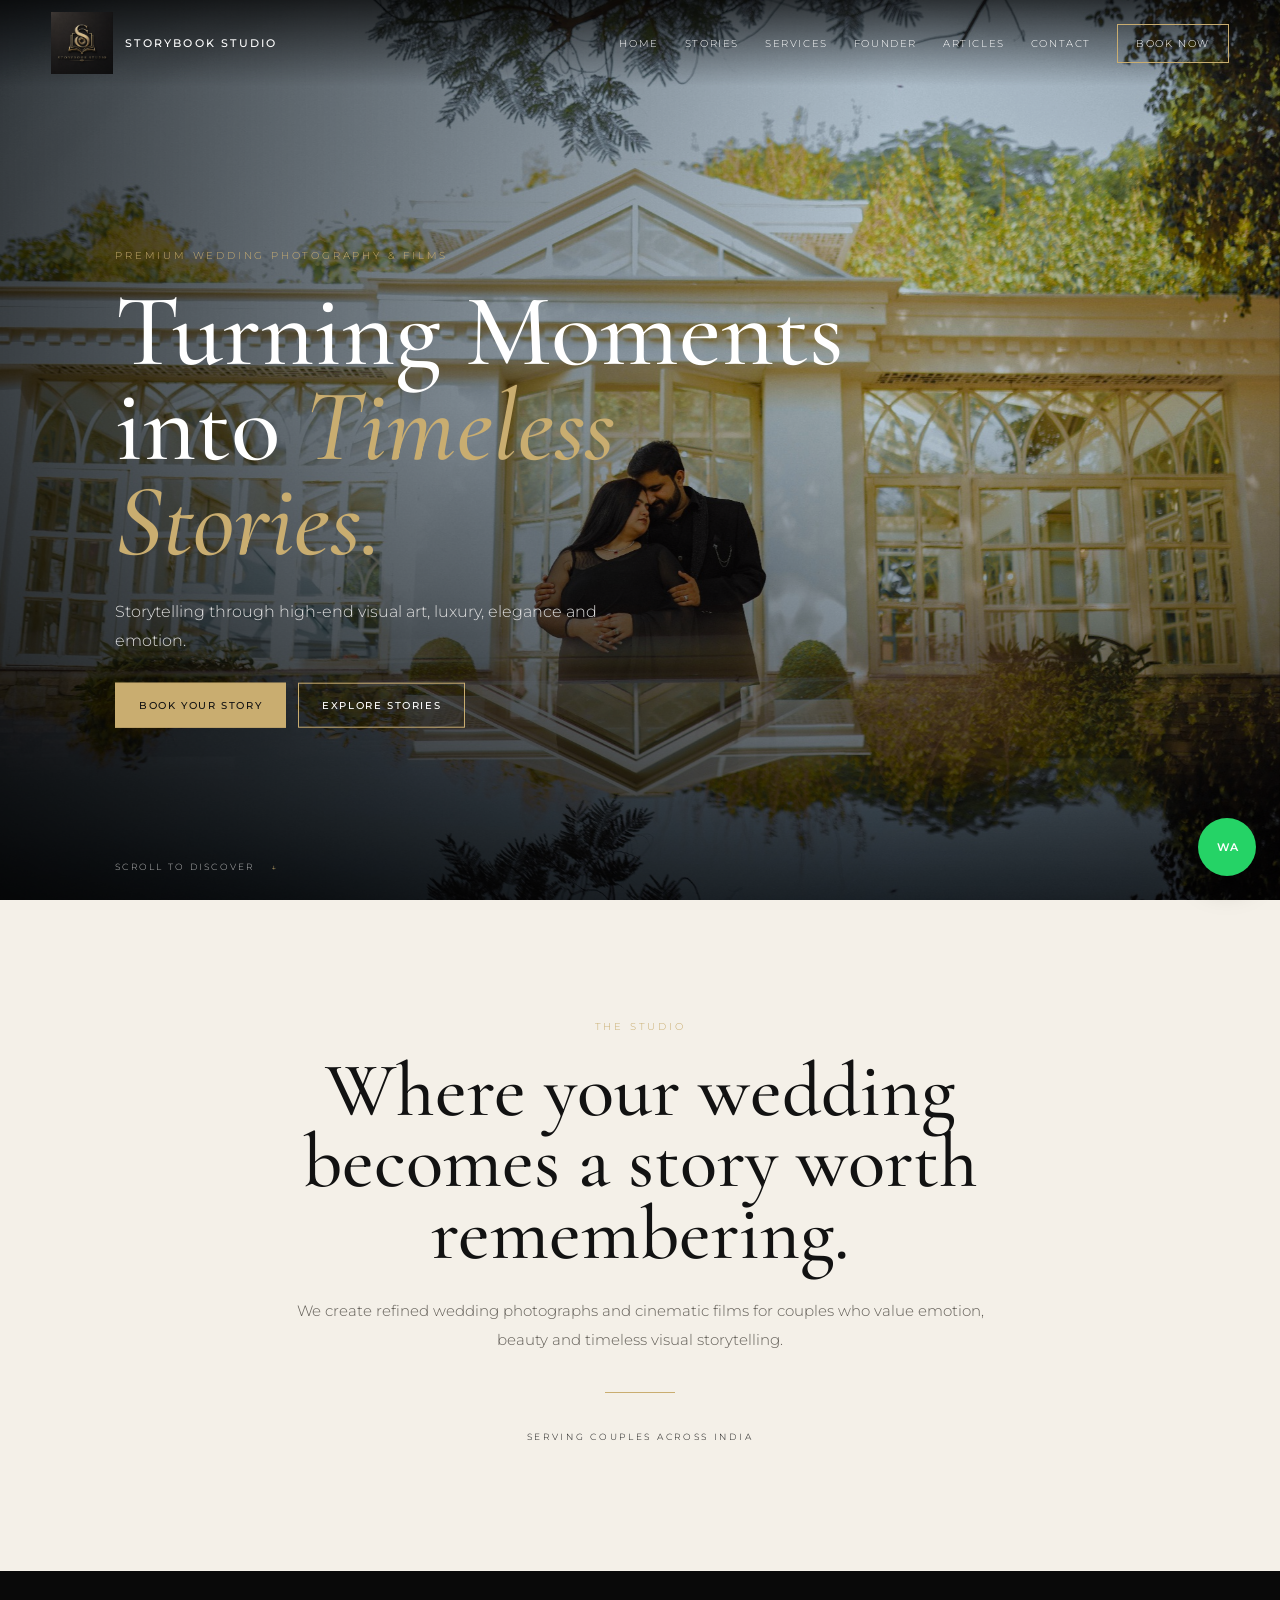
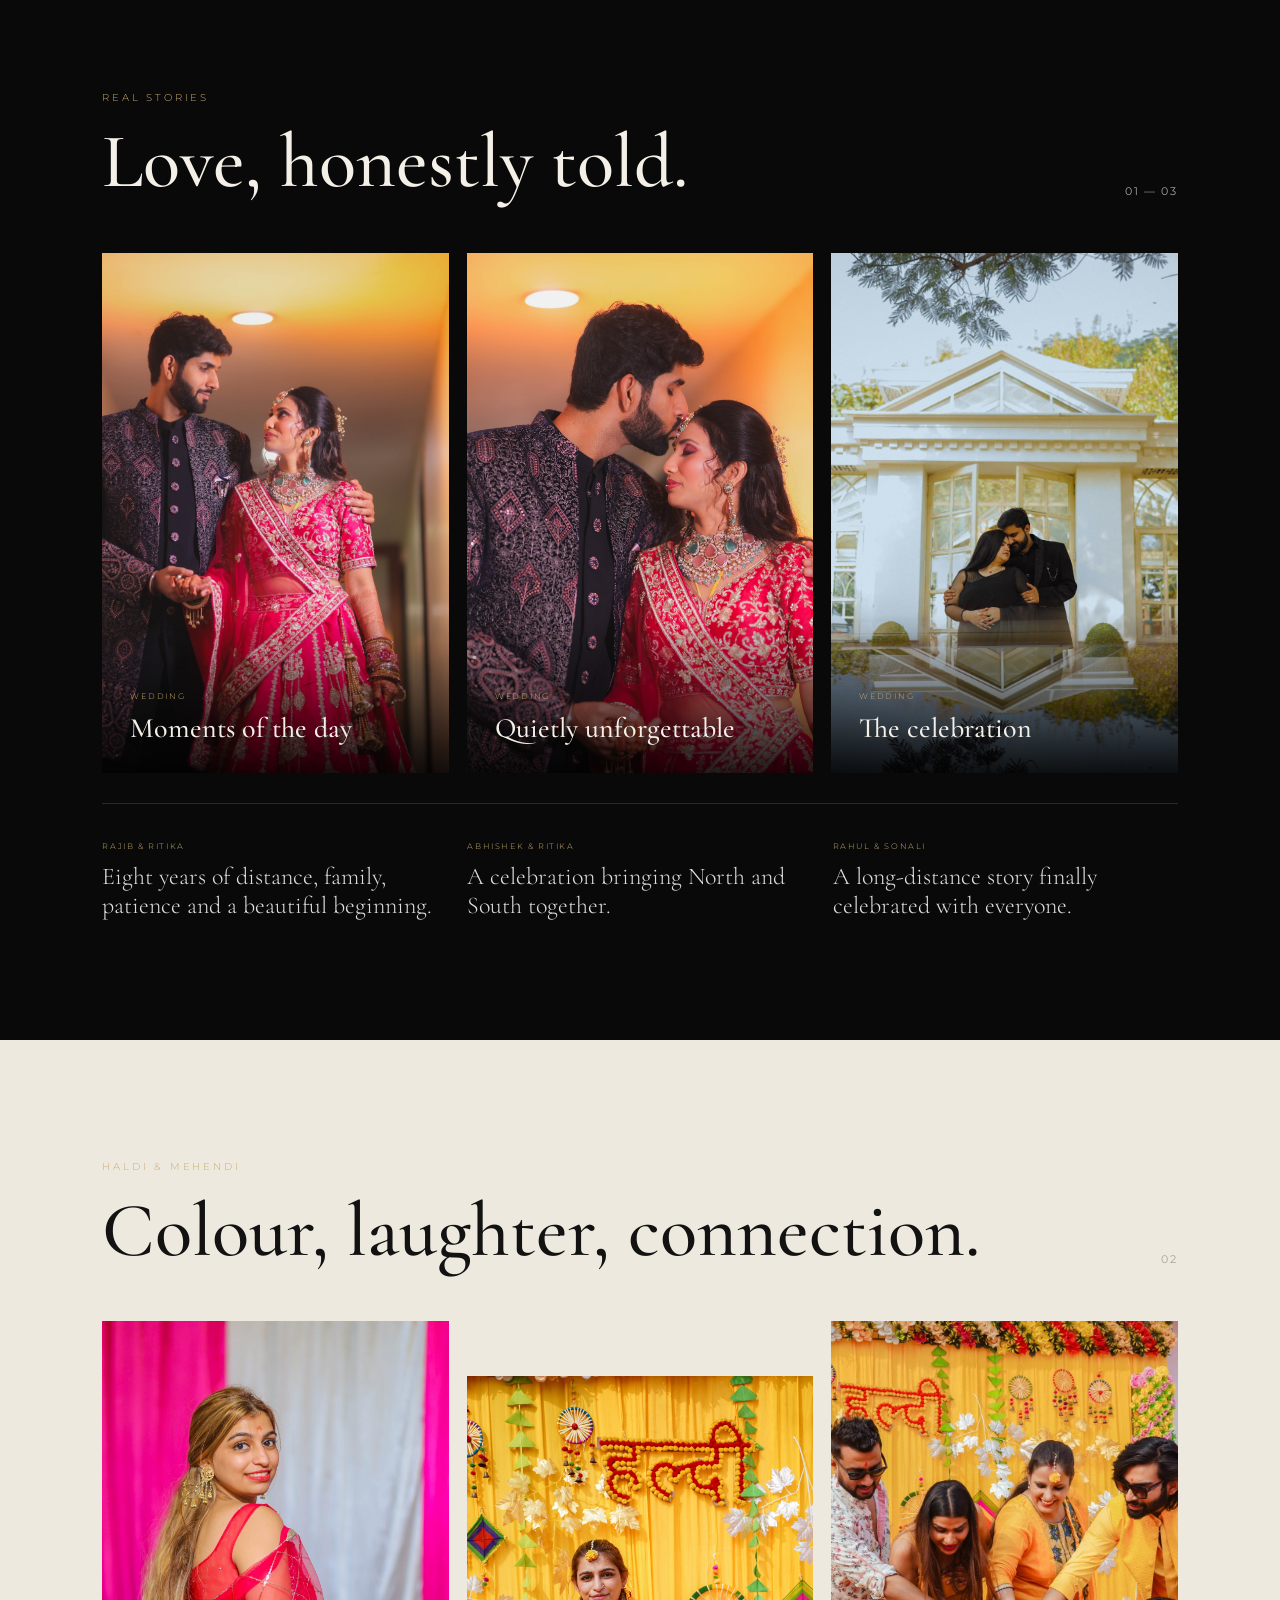
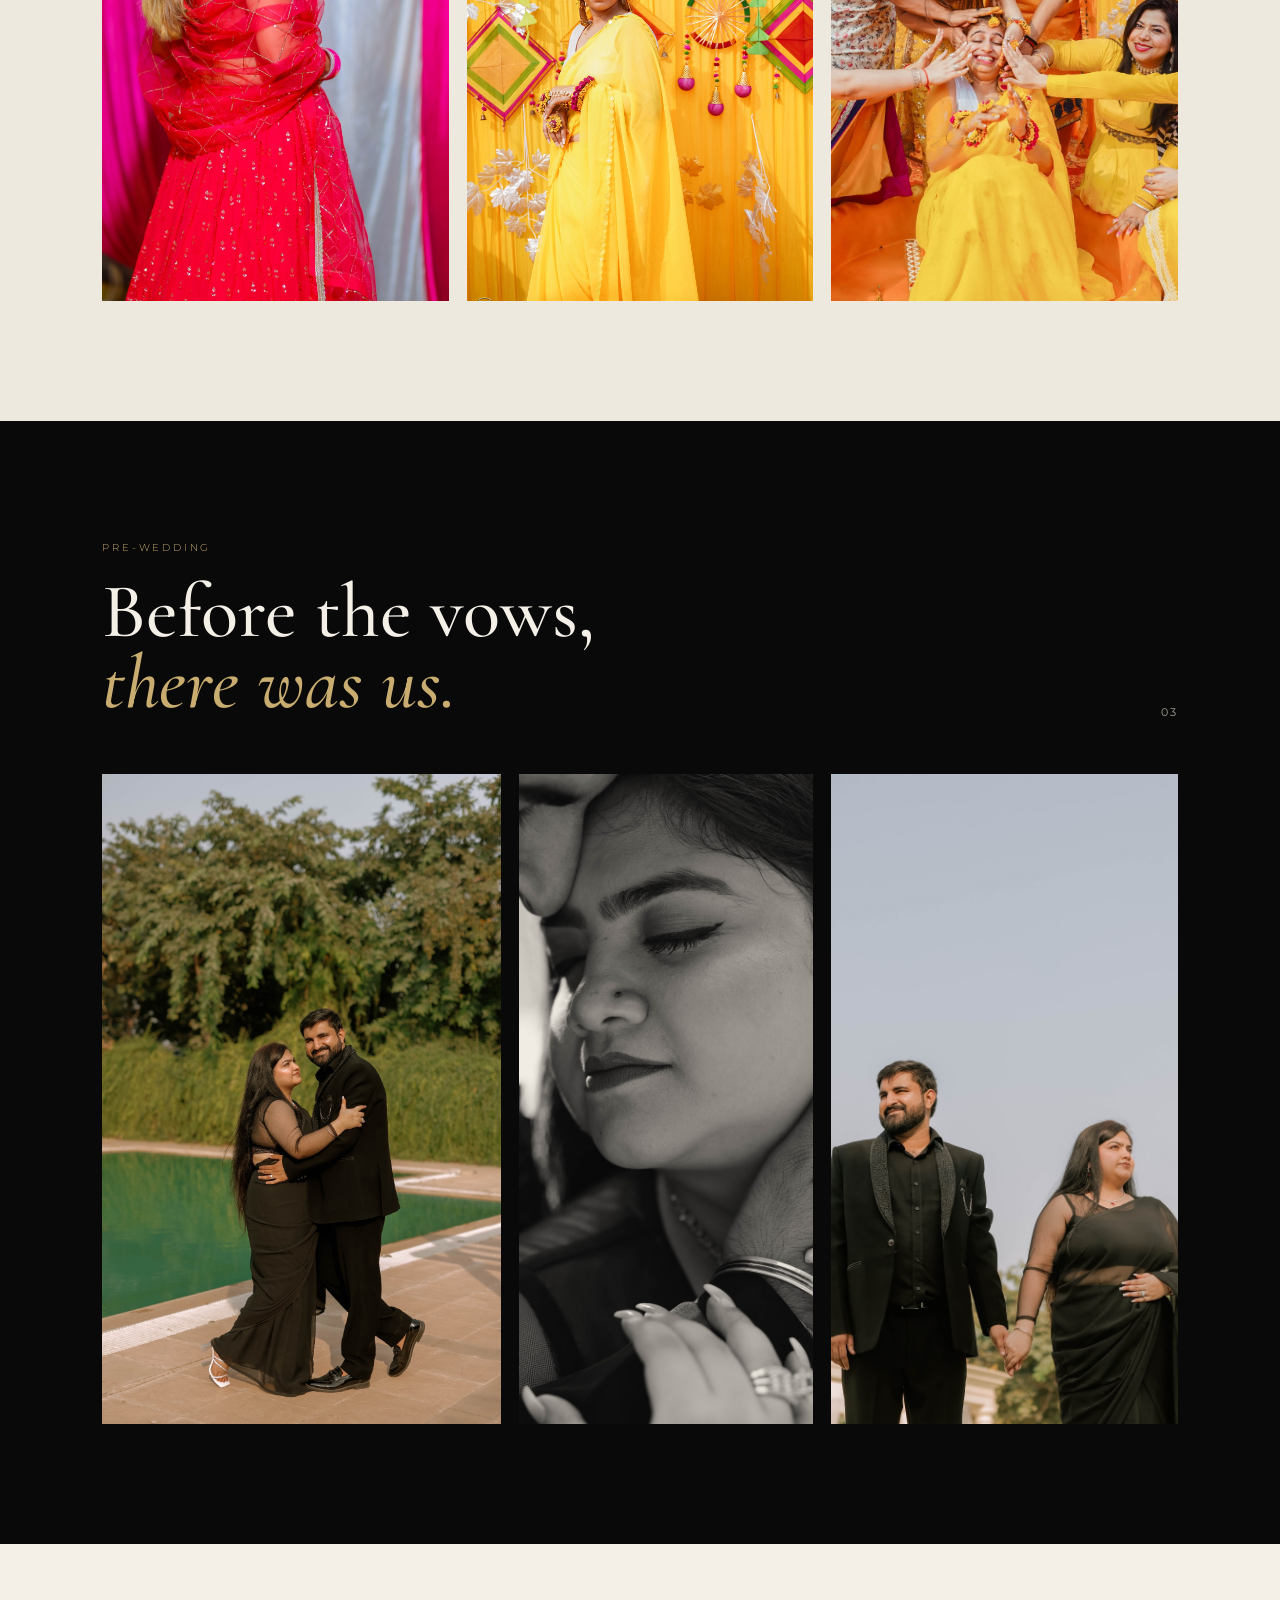
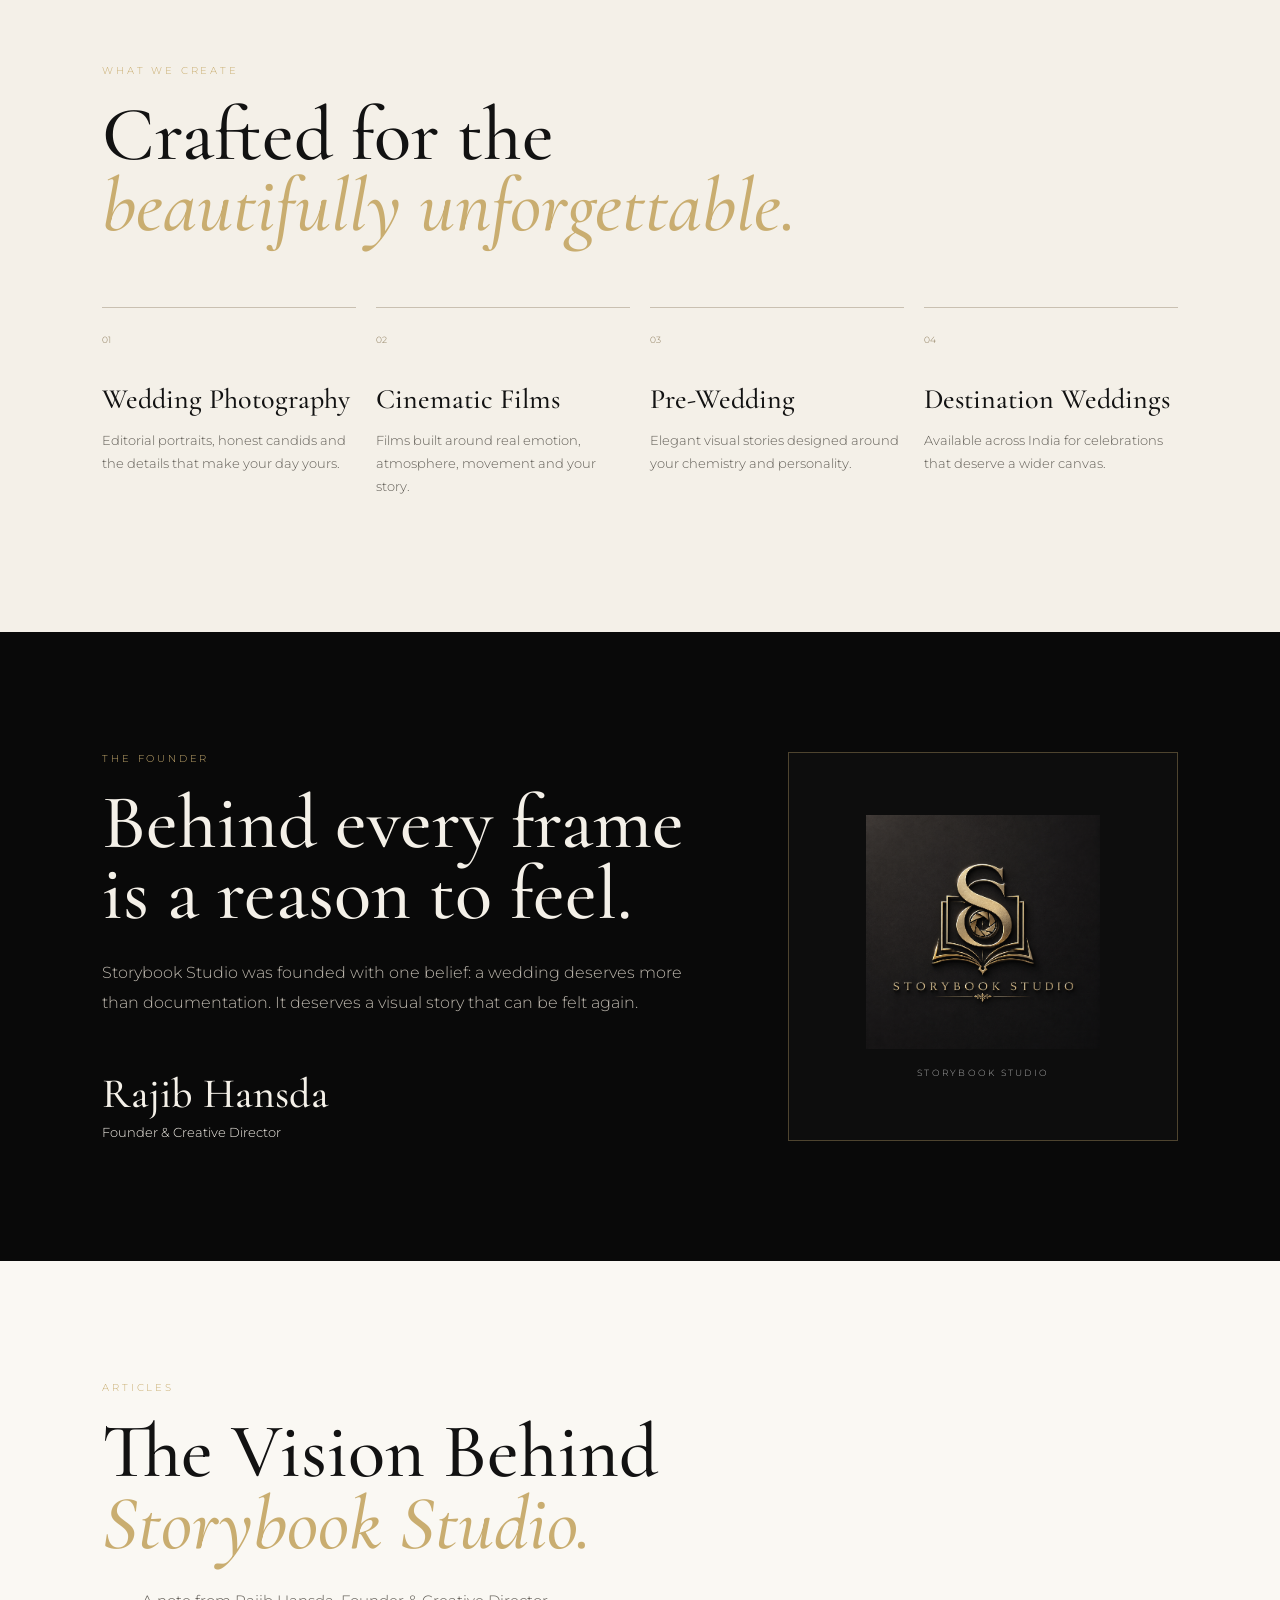
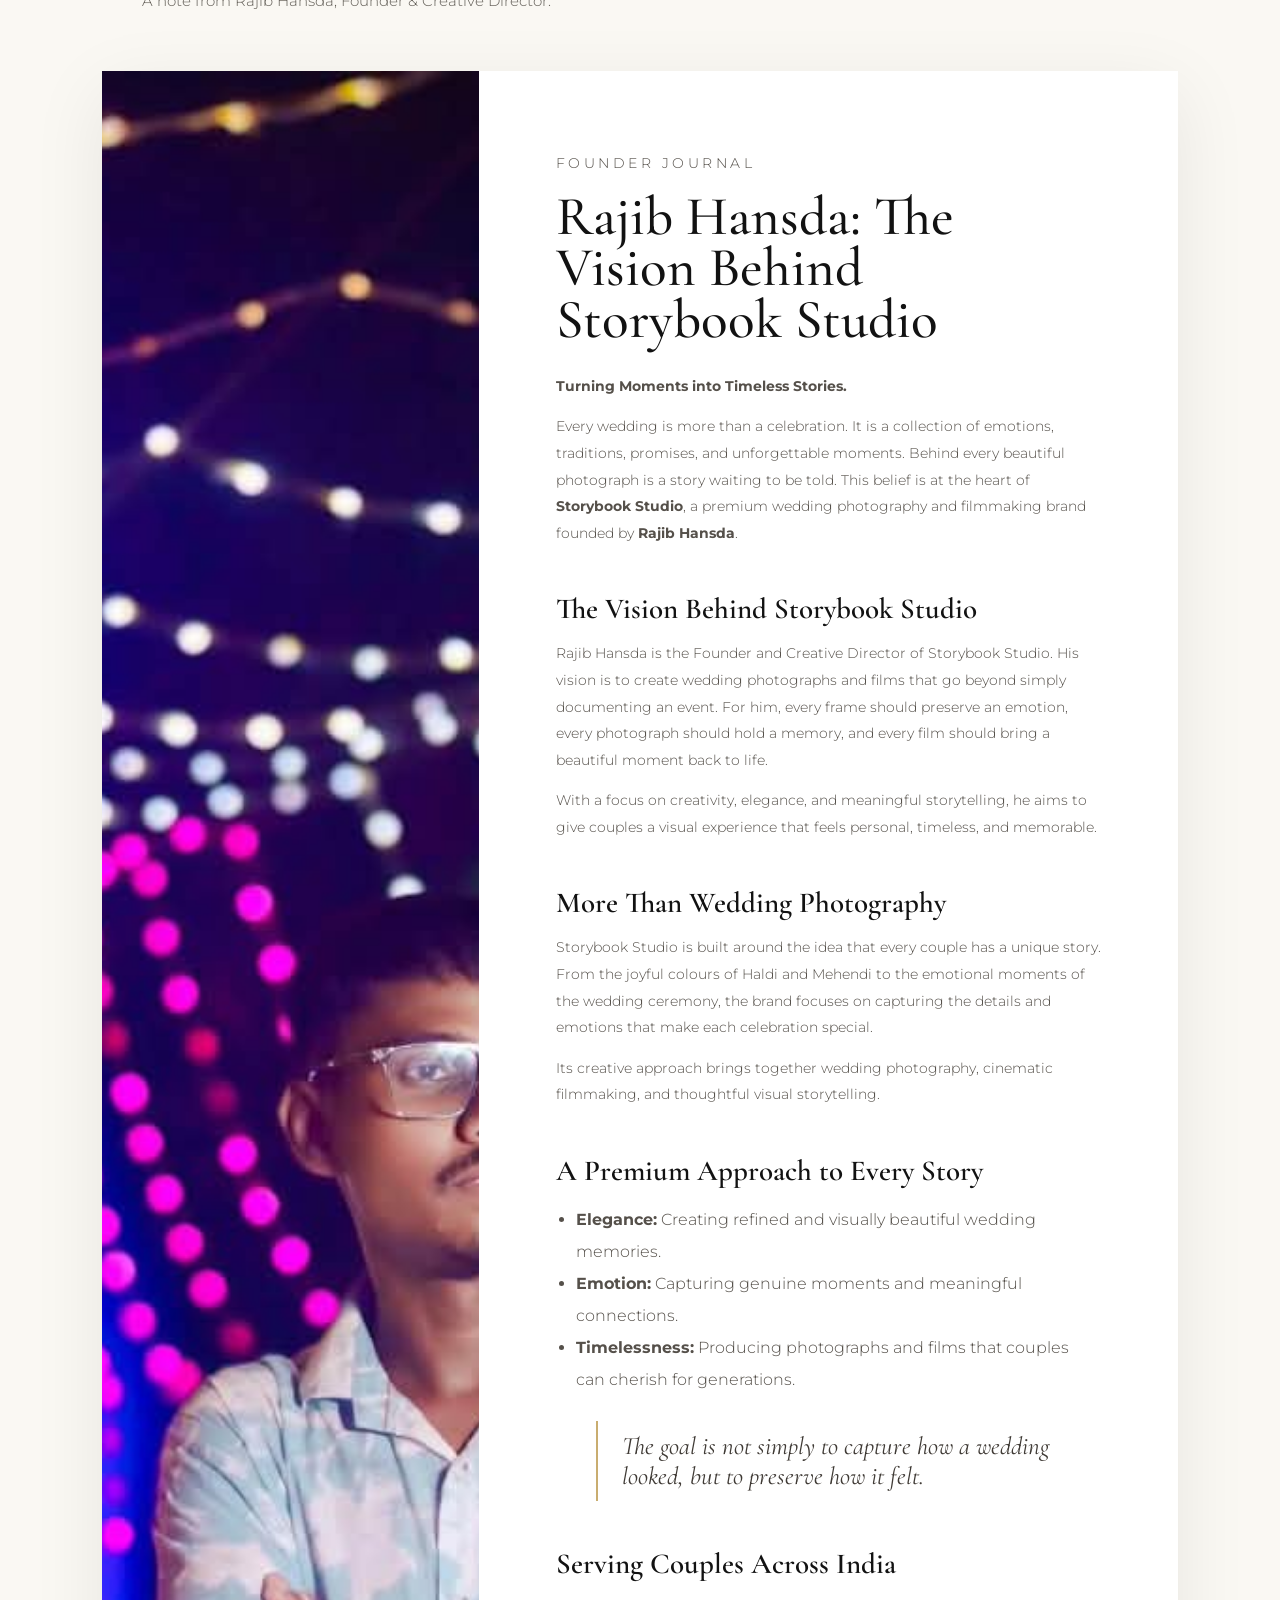
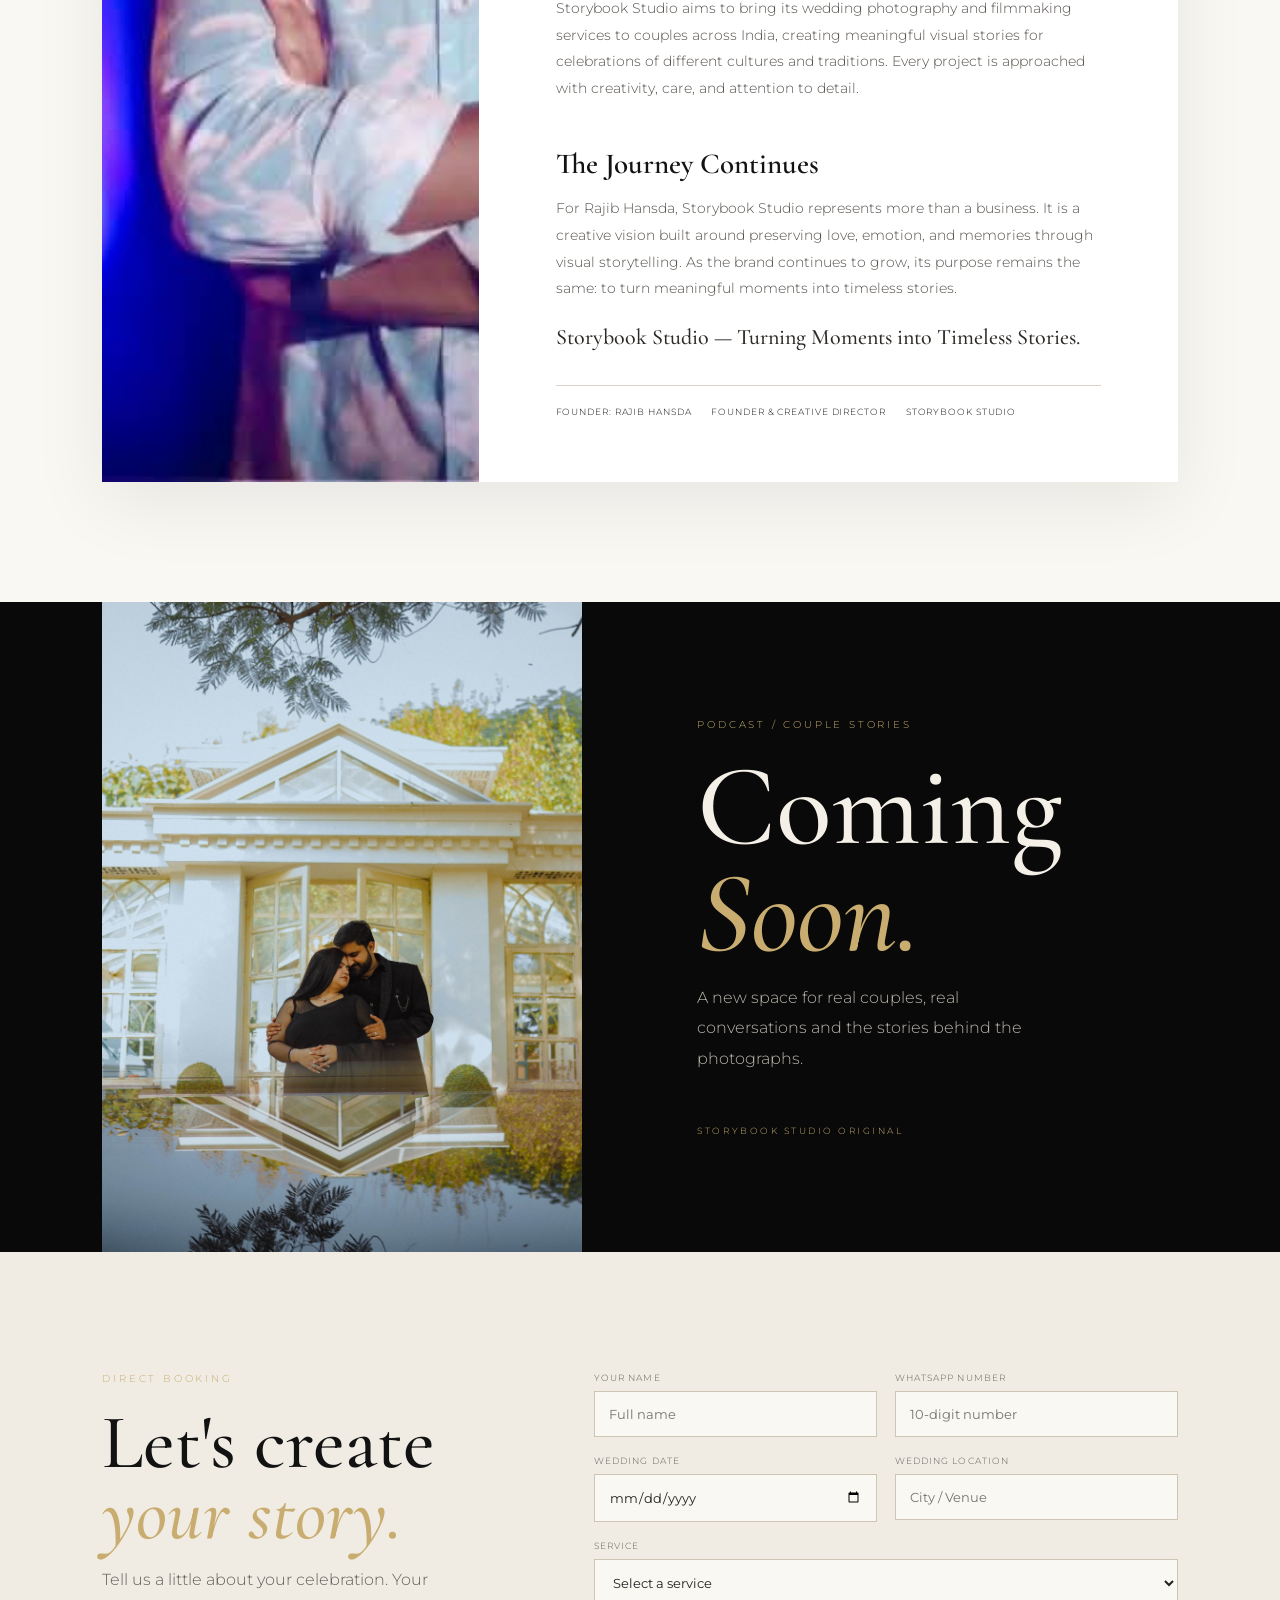
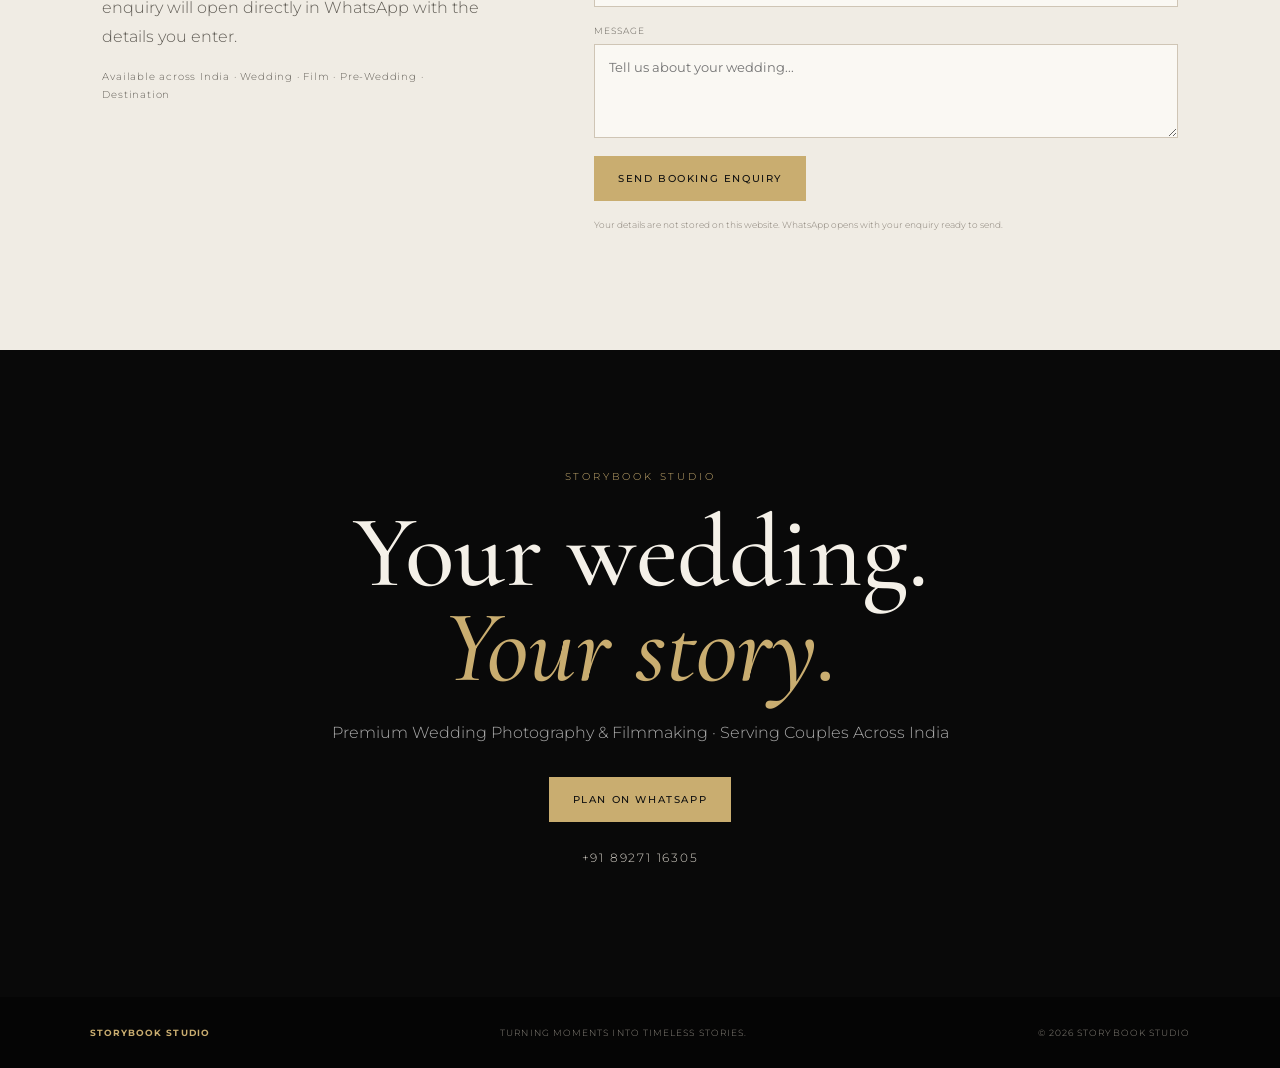
<file: index.html>
<!DOCTYPE html>
<html lang="en">
<head>
<meta charset="UTF-8"><meta name="viewport" content="width=device-width, initial-scale=1.0">
<meta name="description" content="Storybook Studio — Premium Wedding Photography & Filmmaking across India.">
<meta name="theme-color" content="#0b0b0b"><title>Storybook Studio | Premium Wedding Photography & Films</title>
<link rel="preconnect" href="https://fonts.googleapis.com"><link rel="preconnect" href="https://fonts.gstatic.com" crossorigin>
<link href="https://fonts.googleapis.com/css2?family=Cormorant+Garamond:wght@400;500;600;700&family=Montserrat:wght@300;400;500;600&display=swap" rel="stylesheet">
<link rel="stylesheet" href="style.css">
</head>
<body>
<div class="loader"><img src="assets/logo.png" alt="Storybook Studio"><span>STORYBOOK STUDIO</span></div>
<header class="nav" id="top"><a class="brand" href="#home"><img src="assets/logo.png" alt="Storybook Studio logo"><span>STORYBOOK STUDIO</span></a><button class="menu" aria-label="Open menu"><span></span><span></span></button><nav><a href="#home">Home</a><a href="#stories">Stories</a><a href="#services">Services</a><a href="#founder">Founder</a><a href="#articles">Articles</a><a href="#contact">Contact</a><a class="nav-book" href="#booking">Book Now</a></nav></header>
<main>
<section id="home" class="hero"><div class="hero-media"></div><div class="hero-shade"></div><div class="hero-content"><p class="eyebrow">PREMIUM WEDDING PHOTOGRAPHY & FILMS</p><h1>Turning Moments<br>into <em>Timeless Stories.</em></h1><p>Storytelling through high-end visual art, luxury, elegance and emotion.</p><div class="actions"><a class="btn gold" href="#booking">Book Your Story</a><a class="btn line" href="#stories">Explore Stories</a></div></div><div class="hero-scroll">SCROLL TO DISCOVER <span>↓</span></div></section>
<section class="intro section"><p class="eyebrow">THE STUDIO</p><h2>Where your wedding becomes a story worth remembering.</h2><p class="lead">We create refined wedding photographs and cinematic films for couples who value emotion, beauty and timeless visual storytelling.</p><div class="rule"></div><p class="mini">SERVING COUPLES ACROSS INDIA</p></section>
<section id="stories" class="section dark"><div class="section-head"><div><p class="eyebrow">REAL STORIES</p><h2>Love, honestly told.</h2></div><span>01 — 03</span></div>
<div class="gallery-grid wedding-gallery"><figure><img src="assets/wedding-01.jpg" alt="Wedding story"><figcaption><small>WEDDING</small><h3>Moments of the day</h3></figcaption></figure><figure><img src="assets/wedding-02.jpg" alt="Wedding portrait"><figcaption><small>WEDDING</small><h3>Quietly unforgettable</h3></figcaption></figure><figure><img src="assets/wedding-03.jpg" alt="Wedding celebration"><figcaption><small>WEDDING</small><h3>The celebration</h3></figcaption></figure></div>
<div class="story-strip"><div><small>RAJIB & RITIKA</small><p>Eight years of distance, family, patience and a beautiful beginning.</p></div><div><small>ABHISHEK & RITIKA</small><p>A celebration bringing North and South together.</p></div><div><small>RAHUL & SONALI</small><p>A long-distance story finally celebrated with everyone.</p></div></div>
</section>
<section class="section light-gallery"><div class="section-head"><div><p class="eyebrow">HALDI & MEHENDI</p><h2>Colour, laughter, connection.</h2></div><span>02</span></div><div class="gallery-grid three"><img src="assets/haldi-01.jpg" alt="Haldi ceremony"><img src="assets/haldi-02.jpg" alt="Haldi portrait"><img src="assets/haldi-03.jpg" alt="Haldi celebration"></div></section>
<section class="section dark"><div class="section-head"><div><p class="eyebrow">PRE-WEDDING</p><h2>Before the vows,<br><em>there was us.</em></h2></div><span>03</span></div><div class="gallery-grid pre"><img src="assets/prewedding-01.jpg" alt="Pre-wedding couple"><img src="assets/prewedding-02.jpg" alt="Pre-wedding portrait"><img src="assets/prewedding-03.jpg" alt="Pre-wedding couple outdoors"></div></section>
<section id="services" class="section services"><p class="eyebrow">WHAT WE CREATE</p><h2>Crafted for the<br><em>beautifully unforgettable.</em></h2><div class="service-grid"><article><span>01</span><h3>Wedding Photography</h3><p>Editorial portraits, honest candids and the details that make your day yours.</p></article><article><span>02</span><h3>Cinematic Films</h3><p>Films built around real emotion, atmosphere, movement and your story.</p></article><article><span>03</span><h3>Pre-Wedding</h3><p>Elegant visual stories designed around your chemistry and personality.</p></article><article><span>04</span><h3>Destination Weddings</h3><p>Available across India for celebrations that deserve a wider canvas.</p></article></div></section>
<section id="founder" class="founder section dark"><div><p class="eyebrow">THE FOUNDER</p><h2>Behind every frame is a reason to feel.</h2><p>Storybook Studio was founded with one belief: a wedding deserves more than documentation. It deserves a visual story that can be felt again.</p><p class="founder-name">Rajib Hansda</p><small>Founder & Creative Director</small></div><div class="founder-mark"><img src="assets/logo.png" alt="Storybook Studio logo"><small>STORYBOOK STUDIO</small></div></section>
<section id="articles" class="section article"><div class="article-intro"><p class="eyebrow">ARTICLES</p><h2>The Vision Behind<br><em>Storybook Studio.</em></h2><p class="lead">A note from Rajib Hansda, Founder & Creative Director.</p></div><article class="article-card"><img src="assets/founder.jpg" alt="Rajib Hansda, Founder & Creative Director of Storybook Studio"><div class="article-body"><p class="article-kicker">FOUNDER JOURNAL</p><h3>Rajib Hansda: The Vision Behind Storybook Studio</h3><p><strong>Turning Moments into Timeless Stories.</strong></p><p>Every wedding is more than a celebration. It is a collection of emotions, traditions, promises, and unforgettable moments. Behind every beautiful photograph is a story waiting to be told. This belief is at the heart of <strong>Storybook Studio</strong>, a premium wedding photography and filmmaking brand founded by <strong>Rajib Hansda</strong>.</p><h4>The Vision Behind Storybook Studio</h4><p>Rajib Hansda is the Founder and Creative Director of Storybook Studio. His vision is to create wedding photographs and films that go beyond simply documenting an event. For him, every frame should preserve an emotion, every photograph should hold a memory, and every film should bring a beautiful moment back to life.</p><p>With a focus on creativity, elegance, and meaningful storytelling, he aims to give couples a visual experience that feels personal, timeless, and memorable.</p><h4>More Than Wedding Photography</h4><p>Storybook Studio is built around the idea that every couple has a unique story. From the joyful colours of Haldi and Mehendi to the emotional moments of the wedding ceremony, the brand focuses on capturing the details and emotions that make each celebration special.</p><p>Its creative approach brings together wedding photography, cinematic filmmaking, and thoughtful visual storytelling.</p><h4>A Premium Approach to Every Story</h4><ul><li><strong>Elegance:</strong> Creating refined and visually beautiful wedding memories.</li><li><strong>Emotion:</strong> Capturing genuine moments and meaningful connections.</li><li><strong>Timelessness:</strong> Producing photographs and films that couples can cherish for generations.</li></ul><blockquote>The goal is not simply to capture how a wedding looked, but to preserve how it felt.</blockquote><h4>Serving Couples Across India</h4><p>Storybook Studio aims to bring its wedding photography and filmmaking services to couples across India, creating meaningful visual stories for celebrations of different cultures and traditions. Every project is approached with creativity, care, and attention to detail.</p><h4>The Journey Continues</h4><p>For Rajib Hansda, Storybook Studio represents more than a business. It is a creative vision built around preserving love, emotion, and memories through visual storytelling. As the brand continues to grow, its purpose remains the same: to turn meaningful moments into timeless stories.</p><p class="signature">Storybook Studio — Turning Moments into Timeless Stories.</p><div class="article-meta"><span>Founder: Rajib Hansda</span><span>Founder & Creative Director</span><span>Storybook Studio</span></div></div></article></section>
<section class="podcast section dark"><div class="podcast-photo"><img src="assets/hero.jpg" alt="Storybook Studio podcast coming soon"></div><div class="podcast-copy"><p class="eyebrow">PODCAST / COUPLE STORIES</p><h2>Coming <em>Soon.</em></h2><p>A new space for real couples, real conversations and the stories behind the photographs.</p><span class="coming">STORYBOOK STUDIO ORIGINAL</span></div></section>
<section id="booking" class="booking section"><div class="booking-copy"><p class="eyebrow">DIRECT BOOKING</p><h2>Let's create<br><em>your story.</em></h2><p>Tell us a little about your celebration. Your enquiry will open directly in WhatsApp with the details you enter.</p><p class="small-note">Available across India · Wedding · Film · Pre-Wedding · Destination</p></div><form id="bookingForm"><label>Your Name<input name="name" required placeholder="Full name"></label><label>WhatsApp Number<input name="phone" required inputmode="tel" placeholder="10-digit number"></label><label>Wedding Date<input name="date" type="date" required></label><label>Wedding Location<input name="location" required placeholder="City / Venue"></label><label>Service<select name="service" required><option value="">Select a service</option><option>Wedding Photography</option><option>Cinematic Wedding Film</option><option>Photography + Film</option><option>Pre-Wedding</option><option>Destination Wedding</option><option>Other</option></select></label><label>Message<textarea name="message" rows="4" placeholder="Tell us about your wedding..."></textarea></label><button class="btn gold submit" type="submit">Send Booking Enquiry</button><p class="form-note">Your details are not stored on this website. WhatsApp opens with your enquiry ready to send.</p></form></section>
<section id="contact" class="contact section dark"><p class="eyebrow">STORYBOOK STUDIO</p><h2>Your wedding.<br><em>Your story.</em></h2><p>Premium Wedding Photography & Filmmaking · Serving Couples Across India</p><a class="btn gold" href="https://wa.me/918927116305?text=Hello%20Storybook%20Studio%2C%20I%27d%20like%20to%20book%20a%20wedding%20consultation." target="_blank" rel="noopener">Plan on WhatsApp</a><p class="phone">+91 89271 16305</p></section>
</main><footer><strong>STORYBOOK STUDIO</strong><span>Turning Moments into Timeless Stories.</span><span>© 2026 Storybook Studio</span></footer><a class="whatsapp" href="https://wa.me/918927116305?text=Hello%20Storybook%20Studio%2C%20I%27d%20like%20to%20book%20a%20wedding%20consultation." target="_blank" rel="noopener" aria-label="Book on WhatsApp">WA</a>
<script src="script.js"></script></body></html>
</file>
<file: style.css>
:root{--bg:#090909;--ink:#121212;--cream:#f4f0e8;--soft:#d7d0c2;--gold:#c9ad70;--line:rgba(201,173,112,.35);--muted:#a9a39a}*{box-sizing:border-box}html{scroll-behavior:smooth}body{margin:0;background:var(--cream);color:var(--ink);font-family:Montserrat,Arial,sans-serif;font-weight:300}body:has(.menu.open){overflow:hidden}.loader{position:fixed;inset:0;background:#090909;z-index:9999;display:grid;place-items:center;align-content:center;gap:14px;color:var(--gold);letter-spacing:.25em;font-size:10px;animation:hideLoader .9s ease 1.2s forwards}.loader img{width:76px;height:76px;object-fit:cover;opacity:.95}@keyframes hideLoader{to{opacity:0;visibility:hidden}}.nav{position:fixed;z-index:50;top:0;left:0;right:0;height:86px;padding:12px 4vw;display:flex;align-items:center;justify-content:space-between;background:linear-gradient(180deg,rgba(0,0,0,.72),transparent);color:white}.brand{display:flex;align-items:center;gap:12px;color:white;text-decoration:none}.brand img{width:62px;height:62px;object-fit:cover}.brand span{font:500 11px Montserrat,sans-serif;letter-spacing:.2em;color:white;white-space:nowrap}.nav nav{display:flex;align-items:center;gap:26px}.nav nav a{color:white;text-decoration:none;font-size:10px;letter-spacing:.16em;text-transform:uppercase}.nav-book{border:1px solid var(--gold);padding:12px 18px}.menu{display:none}.hero{height:100svh;min-height:680px;position:relative;background:#000;color:#fff;overflow:hidden}.hero-media{position:absolute;inset:0;background:url('assets/hero.jpg') center 38%/cover no-repeat;transform:scale(1.04);animation:heroZoom 12s ease-out forwards}.hero-shade{position:absolute;inset:0;background:linear-gradient(90deg,rgba(0,0,0,.7),rgba(0,0,0,.12) 70%),linear-gradient(0deg,rgba(0,0,0,.62),transparent 55%)}@keyframes heroZoom{to{transform:scale(1)}}.hero-content{position:absolute;left:9vw;top:50%;transform:translateY(-42%);max-width:760px}.eyebrow{font-size:10px;letter-spacing:.28em;text-transform:uppercase;color:var(--gold);margin:0 0 22px}.hero h1,.section h2,.article h3,.contact h2{font-family:'Cormorant Garamond',serif;font-weight:500;line-height:.93;margin:0}.hero h1{font-size:clamp(58px,8vw,112px)}em{font-style:italic;color:var(--gold)}.hero-content>p:not(.eyebrow){max-width:530px;line-height:1.8;color:#ddd;margin:28px 0}.actions{display:flex;gap:12px;flex-wrap:wrap}.btn{display:inline-block;padding:15px 23px;text-decoration:none;border:1px solid var(--gold);font:500 10px Montserrat,sans-serif;letter-spacing:.16em;text-transform:uppercase;cursor:pointer}.btn.gold{background:var(--gold);color:#111}.btn.line{color:white;background:transparent}.hero-scroll{position:absolute;bottom:28px;left:9vw;font-size:9px;letter-spacing:.25em;color:#bbb}.hero-scroll span{color:var(--gold);margin-left:12px}.section{padding:120px 8vw}.intro{text-align:center;max-width:1000px;margin:auto}.section h2{font-size:clamp(46px,6vw,82px)}.lead{font-size:15px;line-height:1.9;color:#625e57;max-width:700px;margin:28px auto}.rule{width:70px;height:1px;background:var(--gold);margin:38px auto}.mini{font-size:9px;letter-spacing:.3em}.dark{background:var(--bg);color:var(--cream)}.section-head{display:flex;justify-content:space-between;align-items:end;margin-bottom:55px}.section-head>span{font:11px Montserrat;color:var(--muted);letter-spacing:.15em}.gallery-grid{display:grid;grid-template-columns:repeat(3,1fr);gap:18px}.gallery-grid figure{margin:0;position:relative;min-height:520px;overflow:hidden;background:#151515}.gallery-grid figure img,.gallery-grid>img{width:100%;height:100%;object-fit:cover;display:block}.gallery-grid figure img{transition:transform .7s}.gallery-grid figure:hover img{transform:scale(1.04)}.gallery-grid figcaption{position:absolute;left:0;right:0;bottom:0;padding:70px 28px 28px;background:linear-gradient(transparent,rgba(0,0,0,.85))}.gallery-grid figcaption small{font-size:8px;letter-spacing:.22em;color:var(--gold)}.gallery-grid h3{font:500 28px 'Cormorant Garamond';margin:8px 0 0}.story-strip{display:grid;grid-template-columns:repeat(3,1fr);gap:20px;border-top:1px solid #292929;margin-top:30px;padding-top:30px}.story-strip small{color:var(--gold);font-size:8px;letter-spacing:.2em}.story-strip p{font-family:'Cormorant Garamond';font-size:24px;margin:9px 0 0;color:#ddd}.light-gallery{background:#eee9df}.light-gallery .gallery-grid{height:580px}.light-gallery .gallery-grid img:nth-child(2){margin-top:55px;height:calc(100% - 55px)}.three img{height:100%;object-fit:cover}.pre{height:650px;grid-template-columns:1.15fr .85fr 1fr}.pre img{object-fit:cover}.services{background:#f4f0e8}.service-grid{display:grid;grid-template-columns:repeat(4,1fr);gap:20px;margin-top:65px}.service-grid article{border-top:1px solid #c9c0b1;padding-top:20px}.service-grid span{font-size:9px;color:#8c7b5b}.service-grid h3{font:500 28px 'Cormorant Garamond';margin:35px 0 12px}.service-grid p{font-size:13px;line-height:1.8;color:#625e57}.founder{display:grid;grid-template-columns:1.2fr .8fr;gap:8vw;align-items:center}.founder h2{max-width:650px}.founder p:not(.eyebrow):not(.founder-name){max-width:650px;line-height:1.9;color:#bdb7ad;margin:28px 0}.founder-name{font:500 42px 'Cormorant Garamond';margin:50px 0 3px}.founder-mark{border:1px solid var(--line);aspect-ratio:1/1;display:grid;place-items:center;align-content:center;padding:8%;background:#0d0d0d}.founder-mark img{width:min(72%,320px);height:auto;display:block;object-fit:contain}.founder-mark small{letter-spacing:.25em;color:#aaa;font-size:9px;margin-top:18px}.article{background:#faf8f3}.article-intro{max-width:780px}.article-card{margin-top:55px;display:grid;grid-template-columns:.7fr 1.3fr;background:white;box-shadow:0 20px 70px rgba(0,0,0,.08)}.article-card>img{width:100%;height:100%;min-height:650px;object-fit:cover}.article-body{padding:65px clamp(30px,6vw,90px)}.article-kicker{font-size:9px;letter-spacing:.25em;color:#927a4d}.article-body h3{font-size:55px;margin:15px 0 28px}.article-body p{font-size:14px;line-height:1.9;color:#55504a}.article-body h4{font:600 29px 'Cormorant Garamond';margin:45px 0 12px}.article-body ul{padding-left:20px;color:#55504a;line-height:2}.article-body blockquote{border-left:2px solid var(--gold);padding:10px 0 10px 24px;font:italic 25px 'Cormorant Garamond';color:#3f3a35}.signature{font:500 22px 'Cormorant Garamond'!important;color:#2d2925!important}.article-meta{display:flex;gap:20px;flex-wrap:wrap;border-top:1px solid #ddd4c6;margin-top:35px;padding-top:20px;font-size:9px;letter-spacing:.1em;text-transform:uppercase}.podcast{display:grid;grid-template-columns:1fr 1fr;align-items:stretch;padding-top:0;padding-bottom:0}.podcast-photo img{display:block;width:100%;height:100%;min-height:650px;object-fit:cover}.podcast-copy{display:flex;flex-direction:column;justify-content:center;padding:90px 9vw}.podcast-copy h2{font-size:clamp(70px,9vw,130px)}.podcast-copy p:not(.eyebrow){line-height:1.9;color:#bcb6ad;max-width:470px}.coming{font-size:9px;letter-spacing:.28em;color:var(--gold);margin-top:35px}.booking{display:grid;grid-template-columns:.8fr 1.2fr;gap:8vw;background:#f0ece4}.booking-copy p:not(.eyebrow){line-height:1.8;color:#625e57;max-width:470px}.small-note{font-size:10px;letter-spacing:.08em}.booking form{display:grid;grid-template-columns:1fr 1fr;gap:18px}.booking label{font-size:9px;letter-spacing:.12em;text-transform:uppercase;color:#625e57}.booking input,.booking select,.booking textarea{display:block;width:100%;margin-top:8px;border:1px solid #cfc5b5;background:#faf8f3;padding:14px;font:13px Montserrat;color:#222;outline:none}.booking textarea{resize:vertical}.booking label:nth-of-type(5),.booking label:nth-of-type(6),.booking .submit,.form-note{grid-column:1/-1}.booking input:focus,.booking select:focus,.booking textarea:focus{border-color:#a98e5c}.submit{width:max-content}.form-note{font-size:9px;color:#8a8379;margin:0}.contact{text-align:center}.contact h2{font-size:clamp(65px,8vw,115px)}.contact>p:not(.eyebrow):not(.phone){color:#aaa;margin:28px 0 35px}.phone{font-size:12px;letter-spacing:.15em;color:#d5d0c7;margin-top:28px}footer{background:#050505;color:#8d887f;padding:30px 7vw;display:flex;justify-content:space-between;gap:20px;font-size:9px;letter-spacing:.12em;text-transform:uppercase}footer strong{color:var(--gold)}.whatsapp{position:fixed;right:24px;bottom:24px;width:58px;height:58px;border-radius:50%;display:grid;place-items:center;background:#25d366;color:white;text-decoration:none;font:600 11px Montserrat;box-shadow:0 10px 30px rgba(0,0,0,.25);z-index:60}
@media(max-width:850px){.nav{height:74px}.brand img{width:54px;height:54px}.menu{display:flex;background:none;border:0;width:44px;height:40px;flex-direction:column;gap:7px;justify-content:center;align-items:center}.menu span{display:block;width:24px;height:1px;background:white}.nav nav{position:fixed;inset:74px 0 0;background:#090909;display:none;flex-direction:column;justify-content:center;gap:28px}.nav nav.open{display:flex}.nav nav a{font-size:12px}.hero{min-height:760px}.hero-content{left:7vw;right:7vw}.hero h1{font-size:58px}.section{padding:85px 7vw}.section-head{margin-bottom:35px}.gallery-grid,.service-grid,.story-strip,.founder,.article-card,.podcast,.booking{grid-template-columns:1fr}.gallery-grid figure{min-height:430px}.light-gallery .gallery-grid{height:auto}.light-gallery .gallery-grid img,.light-gallery .gallery-grid img:nth-child(2){height:430px;margin:0}.pre{height:auto}.pre img{height:430px}.service-grid{gap:35px;margin-top:45px}.founder-mark{max-width:430px;margin:auto;width:100%}.article-card>img{min-height:420px;max-height:600px}.article-body{padding:42px 26px}.article-body h3{font-size:45px}.podcast-photo img{min-height:430px}.podcast-copy{padding:75px 7vw}.booking form{grid-template-columns:1fr}.booking label:nth-of-type(5),.booking label:nth-of-type(6),.booking .submit,.form-note{grid-column:auto}.submit{width:100%}footer{flex-direction:column;text-align:center}.hero-scroll{left:7vw}}
</file>
